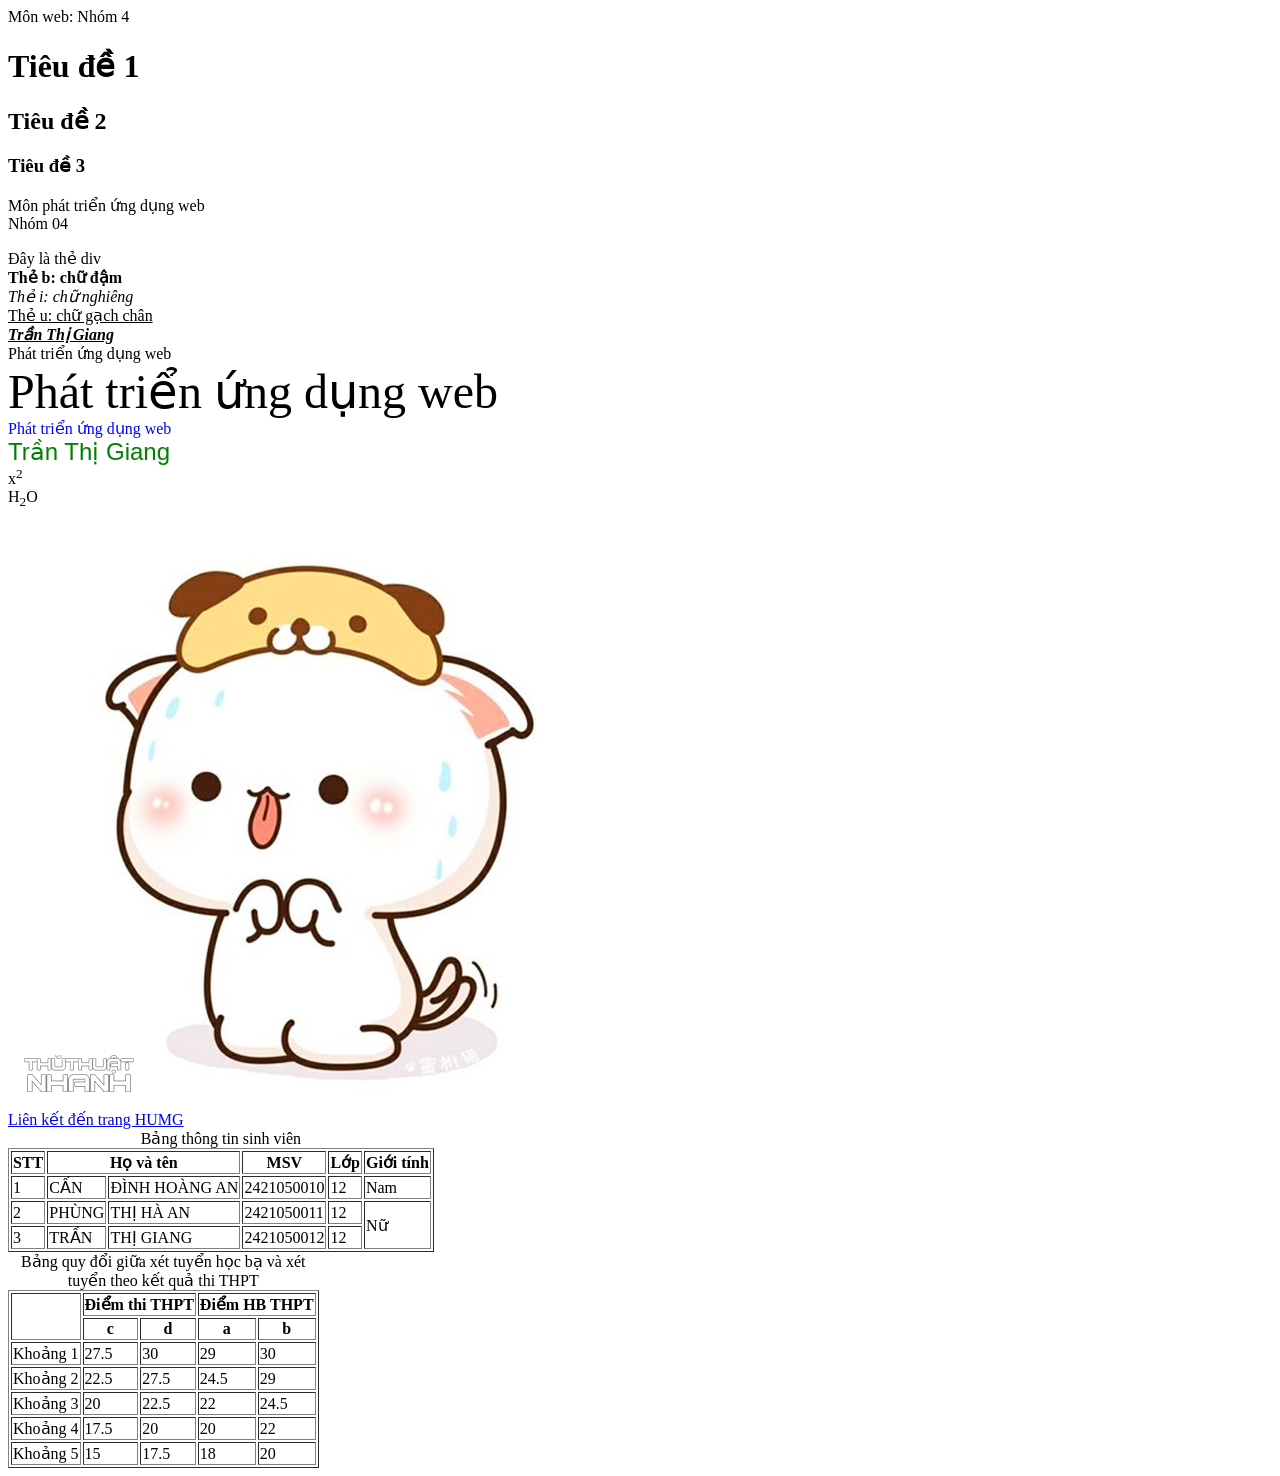
<file: Bai 2/index.html>
<html>
    <head>
        <title>Bai 2 

        </title>
    </head>
    <body>
        <!-- Để chú thích dùng  -->
        <!-- 2 cách viết chú thích nhanh trong Visual Studio
            cách 1: Ctrl +K +C
            cách 2: Ctrl + / --> 
        <!-- Mon web bai 2-->

        <!-- p: thẻ phân đoạn-->
        <p>Môn web: Nhóm 4  </p>

        <!-- H: đề mục -->
         <h1> Tiêu đề 1</h1>
         <h2> Tiêu đề 2</h2>
         <h3> Tiêu đề 3</h3>

         <!-- br: xuống dòng -->
         <p> Môn phát triển ứng dụng web<br> Nhóm 04</p>

        <!-- Thẻ div chia khối  -->
        <div> Đây là thẻ div</div>

        <b>Thẻ b: chữ đậm</b><br>
        <i>Thẻ i: chữ nghiêng</i><br>
        <u>Thẻ u: chữ gạch chân</u><br>

        <b><i><u>Trần Thị Giang</u></i></b><br>
        <div>
             <font face = "verdana" > Phát triển ứng dụng web </font><br>
             <font size ="10"> Phát triển ứng dụng web </font><br>
             <font color = "blue" > Phát triển ứng dụng web </font><br>

             <font face = "arial" size = "5" color =  "green" >Trần Thị Giang </font> <br>

             <!-- <sup> </sup>Định dạng chỉ số trên  -->
              x<sup>2</sup> <br>

            <!-- <sub> </sub> Định dạng chỉ số dưới -->
             H<sub>2</sub>O <br>

             <div>
                <img src="../anh/hahaa.jpg">

             </div>
             <!-- Thẻ liên kết  -->
             <div>
                <a href="https://daotaodaihoc.humg.edu.vn/#/home"> Liên kết đến trang HUMG</a> <br>
             </div>

             
        </div>
        <div>

                <table border = "1"> 
                    <caption> Bảng thông tin sinh viên</caption>
                    <!-- Hàng 1 -->
                    <tr>
                        <th>STT </th> 
                        <th colspan="2" >Họ và tên </th> </th>
                        <th>MSV </th>  
                        <th>Lớp </th>
                        <th>Giới tính</th>
                    </tr>
                    <!-- Hàng 2 -->
                     <tr>
                        <td>1 </td>
                        <td>CẤN</td>
                        <td>ĐÌNH HOÀNG AN</td>
                        <td>2421050010</td>
                        <td>12</td>
                        <td>Nam</td>
                    </tr>
                    <!-- Hàng 3 -->
                     <tr>
                        <td> 2</td>
                        <td>PHÙNG</td>
                        <td> THỊ HÀ AN </td>
                        <td>2421050011</td>
                        <td>12</td>
                        <td rowspan="2">Nữ</td>
                    </tr>

                    <tr>
                        <td> 3</td>
                        <td> TRẦN</td>
                        <td> THỊ GIANG</td>
                        <td> 2421050012</td>
                        <td>12</td>
                        
                    </tr>

                </table>
        </div>
        <div> 
            <table border="1" >
                <caption> Bảng quy đổi giữa xét tuyển học bạ và xét tuyển theo kết quả thi THPT</caption>
                <tr> 
                    <th rowspan ="2"></th>
                    <th colspan="2"> Điểm thi THPT</th>
                    <th colspan="2"> Điểm HB THPT</th>
                </tr>
                <!-- Hàng 2 -->
                 <tr>                    
                    <th> c</th>
                    <th> d</th>
                    <th> a</th>
                    <th> b</th>
                </tr>
                <!-- Hàng 3  -->
                 <tr> 
                    <td> Khoảng 1</td>
                    <td>27.5</td>
                    <td>30</td>
                    <td>29</td>
                    <td>30</td>
                    
                </tr>
                <!-- Hàng 4  -->
                 <tr> 
                    <td> Khoảng 2</td>
                    <td>22.5</td>
                    <td>27.5</td>
                    <td>24.5</td>
                    <td>29</td>
                </tr>
                <!-- Hàng 5  -->
                 <tr> 
                 <td> Khoảng 3</td>
                 <td>20</td>
                 <td>22.5</td>
                 <td>22</td>
                 <td>24.5</td>
                </tr>
                <!-- Hàng 6  -->
                 <tr> 
                <td> Khoảng 4</td>
                <td>17.5</td>
                <td>20</td>
                <td>20</td>
                <td>22</td>
                </tr>
                <!-- Hàng 7  -->
                 <tr> 
                    <td> Khoảng 5</td>
                    <td>15</td>
                    <td>17.5</td>
                    <td>18</td>
                    <td>20</td>
                </tr>
            </table>
        </div> 
           
    </body>
</html>
</file>
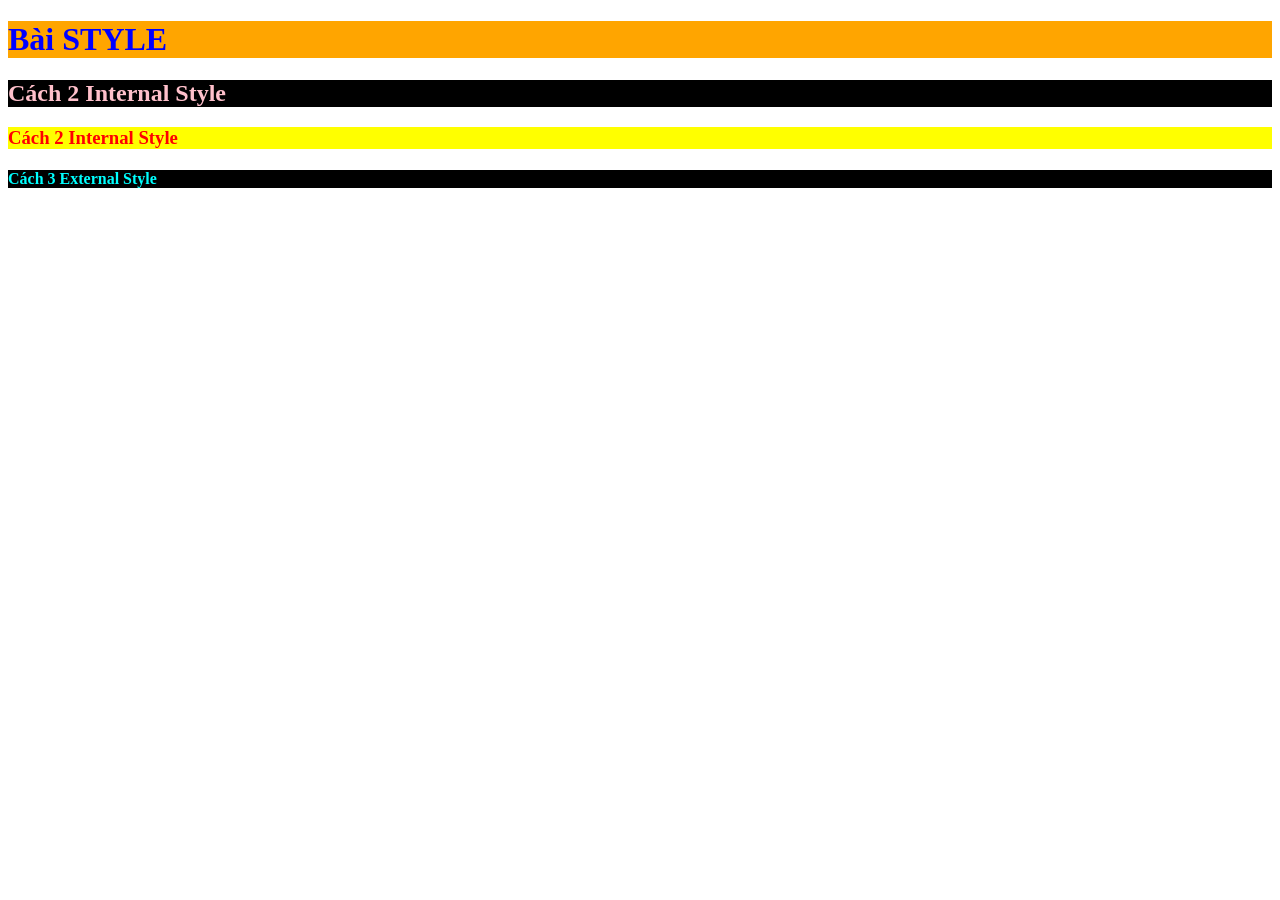
<file: Bai4/index.html>
<!DOCTYPE html>
<html lang="en">
<head>
    <meta charset="UTF-8">
    <meta name="viewport" content="width=device-width, initial-scale=1.0">
    <title>Style</title>
    <style>
        h2{ 
            color: pink;
            background-color: black;
        }
        h3{
            color:red;
            background-color: yellow;
        }
    </style>
    <link rel="stylesheet" href="style.css">
</head>
<body>
    <!--Cách 1: Inline style -->
    <!-- color: quy địn màu chữ -->
    <!-- backgrond-color: quy định màu nền -->
    <h1 style="color: blue; background-color: orange"> Bài STYLE</h1>
    <!--Cách 2: Internal style -->
    <h2> Cách 2 Internal Style</h2>
    <h3> Cách 2 Internal Style</h3>
    <!-- Cách 3: External style -->
    <h4> Cách 3 External Style</h4>
</body>
</html>
</file>
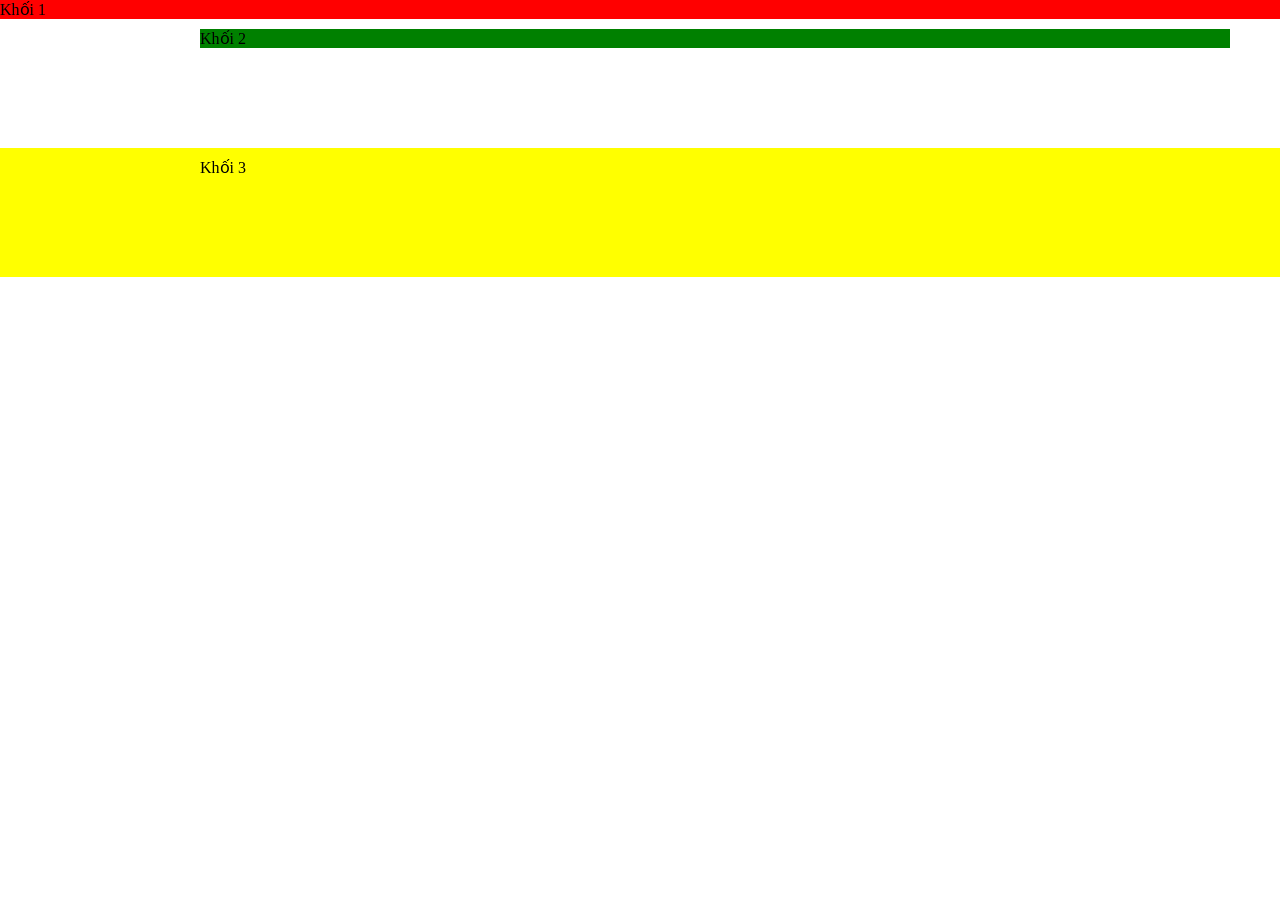
<file: Bai5/index.html>
<!DOCTYPE html>
<html lang="en">
<head>
    <meta charset="UTF-8">
    <meta name="viewport" content="width=device-width, initial-scale=1.0">
    <title>Document</title>
    <style>
        h2{
            color: yellow;
            background-color: black;
        }     
        .khoi-1{
    background-color: red;
    }
    .khoi-2{
        background-color: green;
        /* truyền 1 gtri thì sẽ cách xung quanh 1 khoảng = gtri đó */
        /* 2 gtri: gtri đầu(tren, dưới) gtri2 (trái, phải) */
        /* 4 gtri: trên, phải, dưới, trái  */
        margin: 10px 50px 100px 200px;
    }
    .khoi-3{
        background-color: yellow;
        padding: 10px 50px 100px 200px;
        /* display flex: luon di kèm với justify-content(chiều ngang)  align-items(chiều dọc)*/
        /* flex-start:trái
        flex-end:  phải 
        center: giữa chính 
        space-between: khoảng cách bằng nhau giữa chúng.
        space-around: khoảng cách bằng nhau xung quanh chúng.*/
    }   
    </style>
    <link rel="stylesheet" href="style.css">
</head>
<body>
    <!-- <h1 style="color:blue; background-color:brown"> Bài 5</h1>
    <-- Nếu là id sử dụng dấu # +tên id -->
    <!-- ví dụ id="tieude-1" -->
    <!-- <h2 id="tieude-1"> Bài 5</h2> -->
    <!-- Nếu là class sử dụng dấu . +tên class -->
    <!-- <h3 class="tieude-2" > bài 5</h3> -->

    <!--<div class="web4"> Web 4</div> -->
    <div class="khoi-1"> Khối 1</div>
    <div class="khoi-2"> Khối 2</div>
    <div class="khoi-3"> Khối 3</div> 
</body>
</html>
</file>
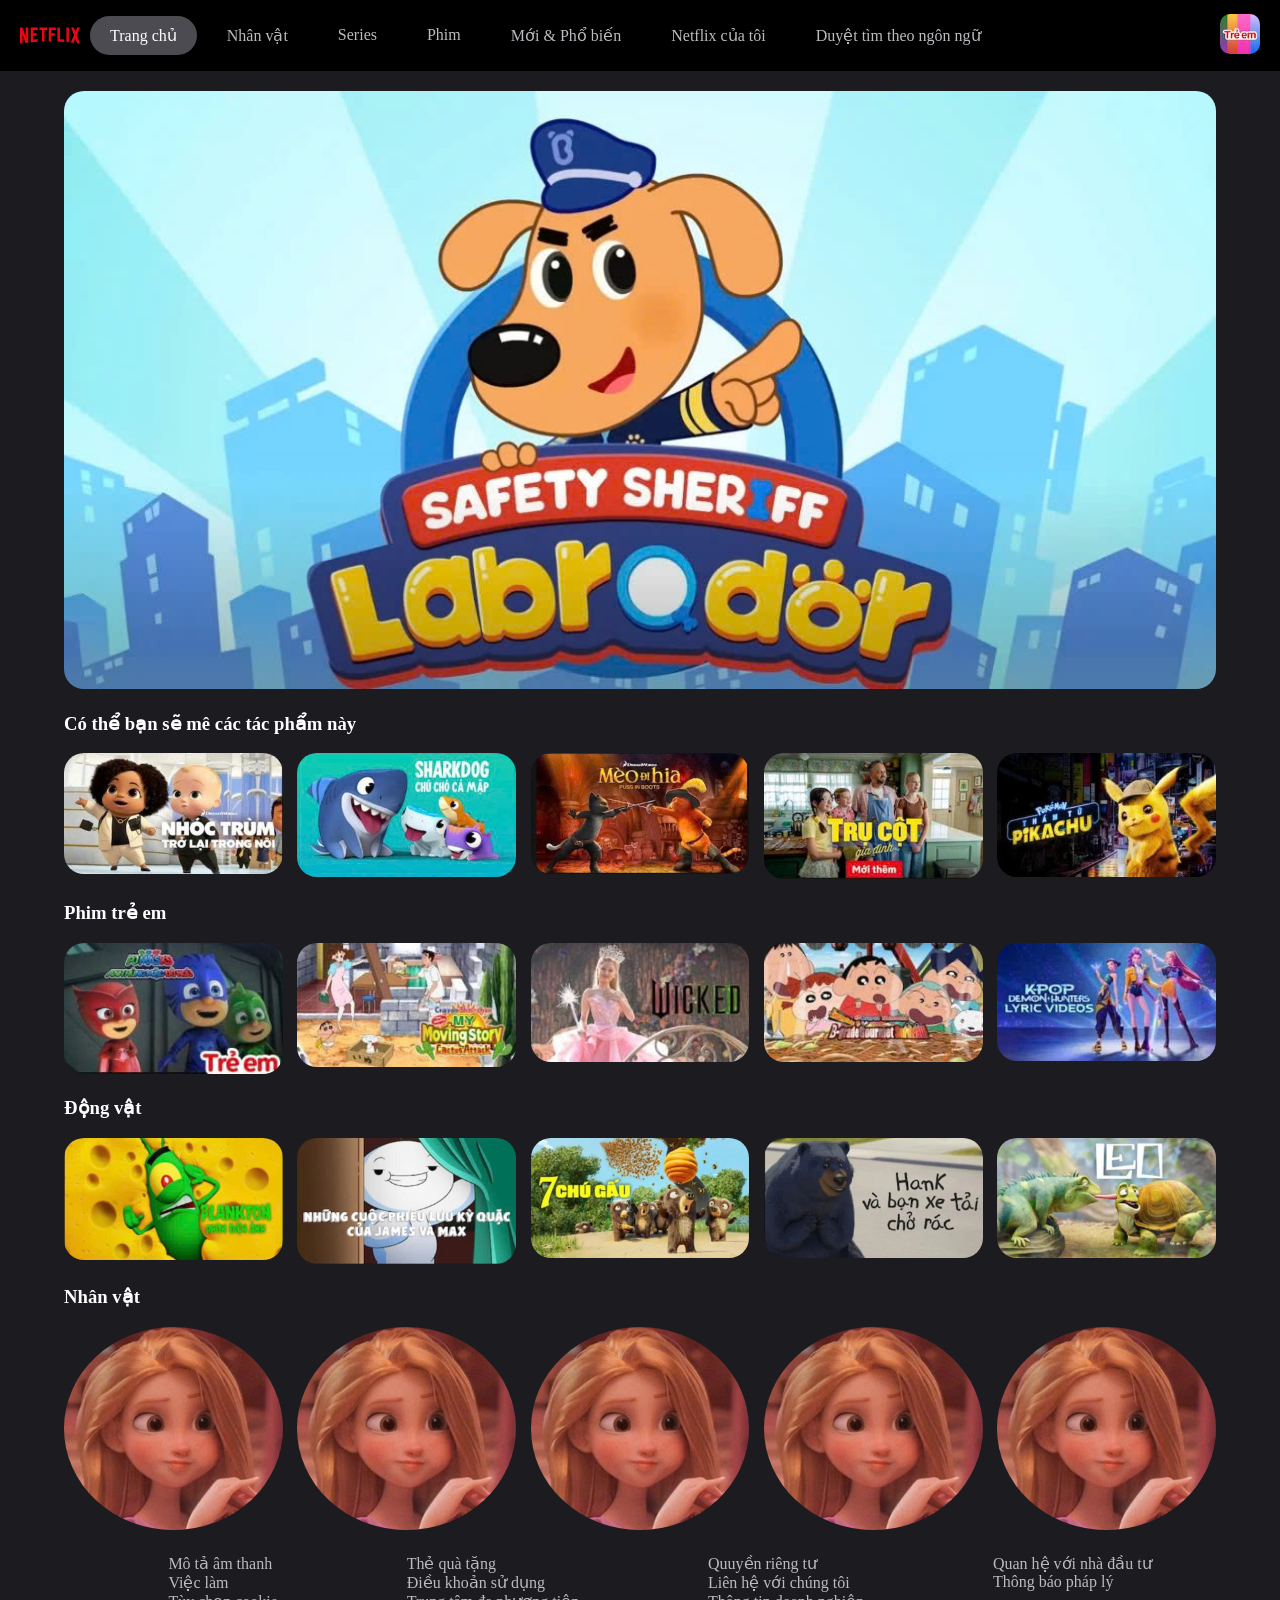
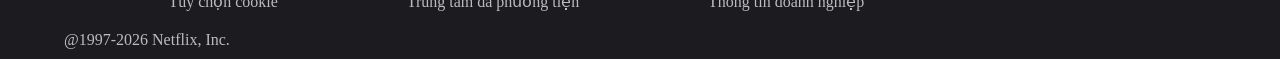
<file: netflix/index.html>
<!DOCTYPE html>
<html lang="en">
<head>
    <meta charset="UTF-8">
    <meta name="viewport" content="width=device-width, initial-scale=1.0">
    <title>Trang chủ- Netflix </title>
    <link rel="stylesheet" href="style.css">
</head>
<body>
    <!-- Đầu trang  -->
    <header> 
        <!-- Danh mục  -->
        <nav class="danh-muc">
            <ul class="danh-sach-muc">
                <img class="logo" src="../anh/logo.svg">
                <li class="muc dang-chon"><a class="lien-ket-muc dang-chon href="#> Trang chủ</a></li>
                <li class="muc"><a class="lien-ket-muc href="#>Nhân vật</a></li>
                <li class="muc"><a class="lien-ket-muc href="#>Series</a></li>
                <li class="muc"><a class="lien-ket-muc href="#>Phim</a></li>
                <li class="muc"><a class="lien-ket-muc href="#>Mới & Phổ biến</a></li>
                <li class="muc"><a class="lien-ket-muc href="#>Netflix của tôi </a></li>
                <li class="muc"><a class="lien-ket-muc href="#>Duyệt tìm theo ngôn ngữ</a></li>
            </ul>
        </nav>
        <div class="chuc-nang">
            <img class="avata" src="../anh/avata.jpg">
        </div>
    </header> 
    <!-- Nội dung chính  -->
    <main> 
        <div class="banner">
            <img class="banner-img" src="../anh/chocanh.jpg">
        </div>
        <!-- Thể loại  -->
        <div class="the-loai">
            <div class="ten-the-loai">
                <h3>Có thể bạn sẽ mê các tác phẩm này</h3>
            </div>
            <div class="danh-sach-phim">
                <div class="phim">
                    <img src="../anh/pho-bien.jpg">
                </div>
                <div class="phim">
                    <img src="../anh/pho-bien2.jpg">
                </div>
                <div class="phim">
                    <img src="../anh/pho-bien3.jpg">
                </div>
                <div class="phim">
                    <img src="../anh/pho-bien4.jpg">
                </div>
                <div class="phim">
                    <img src="../anh/pho-bien5.jpg">
                </div>
            </div>
        </div>
        <!-- Thể loại  -->
        <div class="the-loai">
            <div class="ten-the-loai">
                <h3>Phim trẻ em </h3>
            </div>
            <div class="danh-sach-phim">
                <div class="phim">
                    <img src="../anh/tre-em1.jpg">
                </div>
                <div class="phim">
                    <img src="../anh/tre-em2.jpg">
                </div>
                <div class="phim">
                    <img src="../anh/tre-em3.jpg">
                </div>
                <div class="phim">
                    <img src="../anh/tre-em4.jpg">
                </div>
                <div class="phim">
                    <img src="../anh/tre-em5.jpg">
                </div>
            </div>
        </div>
        <!-- Thể loại  -->
        <div class="the-loai">
            <div class="ten-the-loai">
                <h3>Động vật</h3>
            </div>
            <div class="danh-sach-phim">
                <div class="phim">
                    <img src="../anh/dong-vat.png">
                </div>
                <div class="phim">
                    <img src="../anh/dong-vat2.png">
                </div>
                <div class="phim">
                    <img src="../anh/dong-vat3.png">
                </div>
                <div class="phim">
                    <img src="../anh/dong-vat4.png">
                </div>
                <div class="phim">
                    <img src="../anh/dong-vat5.png">
                </div>
            </div>
        </div>
    </main>
    <!-- Chân trang  -->
    <footer>
        <div class="nhan-vat">
            <h3>Nhân vật</h3>
            <div class="danh-sach-nhan-vat">
                <div class="nv">
                    <img src="../anh/nhan-vat.jpg">
                </div>
                <div class="nv">
                    <img src="../anh/nhan-vat.jpg">
                </div>
                <div class="nv">
                    <img src="../anh/nhan-vat.jpg">
                </div>
                <div class="nv">
                    <img src="../anh/nhan-vat.jpg">
                </div>
                <div class="nv">
                    <img src="../anh/nhan-vat.jpg">
                </div>
            </div>
            <div class="mo-ta"> 
                <div clas="">
                    <ul class="danh-sach-mo-ta">
                        <div class="cot-1">
                        <li class="">Mô tả âm thanh</li>
                        <li class="">Việc làm </li>
                        <li> Tùy chọn cookie</li> 
                        </div> 
                        <div class="cot-2">
                            <li class="">Thẻ quà tặng</li>
                        <li class="">Điều khoản sử dụng </li>
                        <li>Trung tâm đa phương tiện</li> 
                        </div>                  
                        <div class="cot-3">
                            <li>Quuyền riêng tư</li>
                        <li>Liên hệ với chúng tôi</li>
                        <li> Thông tin doanh nghiệp</li>  
                        </div>                                       
                        <div class="cot-4">
                            <li>Quan hệ với nhà đầu tư</li>
                        <li>Thông báo pháp lý</li>
                        </div>                                     
                        
                    </ul>
                    <div class="nam">@1997-2026 Netflix, Inc.</div>
                </div>
            </div>
        </div>
    </footer>
</body>
</html>
</file>
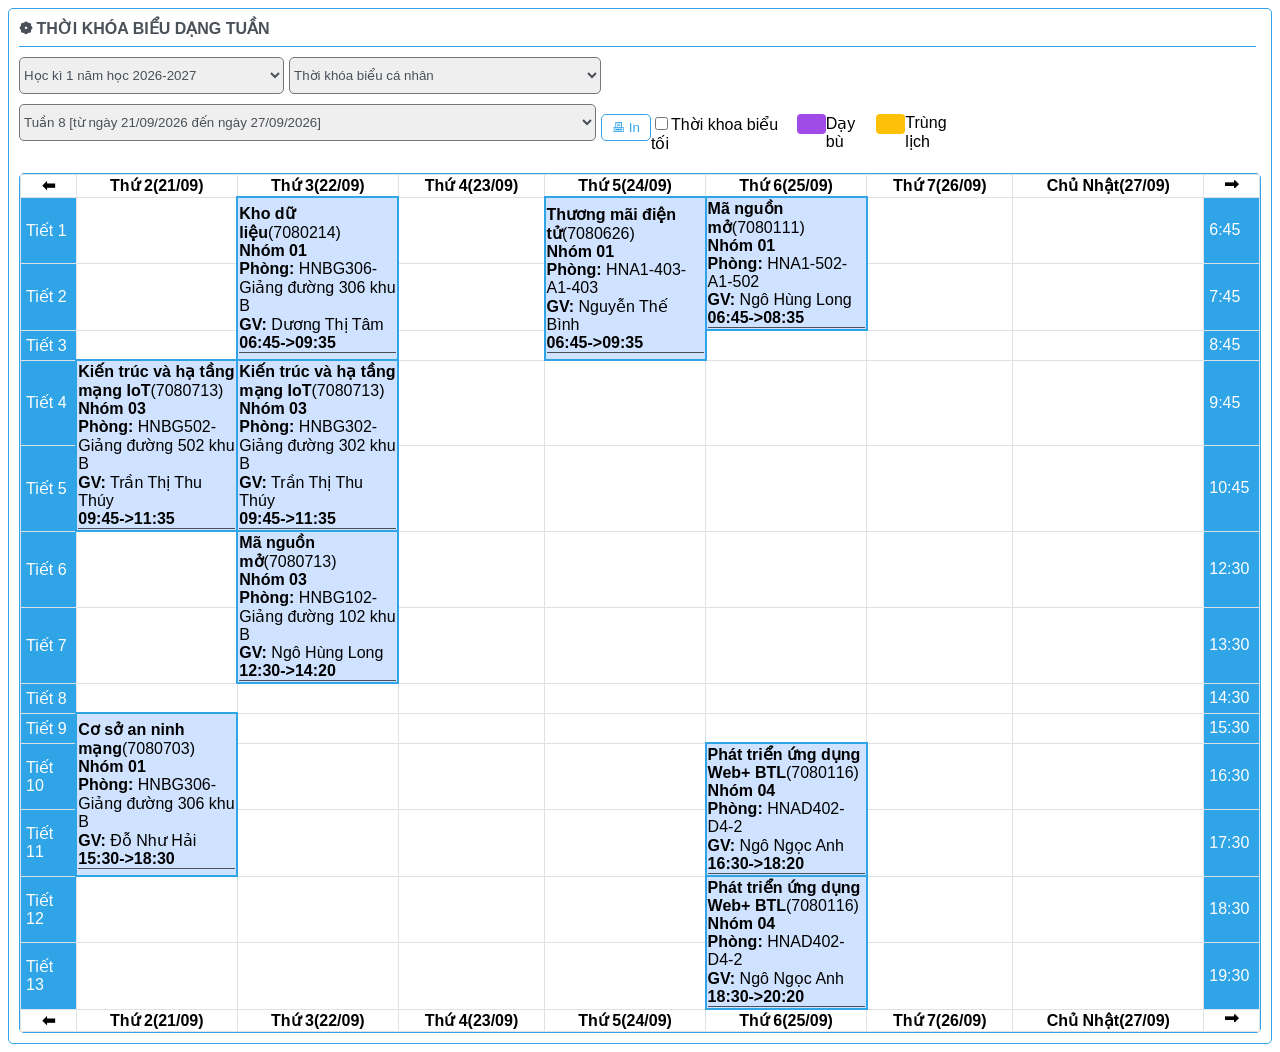
<file: thoi-khoa-bieu/index.html>
<!DOCTYPE html>
<html lang="en">
<head>
    <meta charset="UTF-8">
    <meta name="viewport" content="width=device-width, initial-scale=1.0">
    <title>Thời khóa biểu trang đào tạo</title>
    <link rel="stylesheet" href="style.css">
</head>
<body>
    <div class="thoi-khoa-bieu-dang-tuan">
        <h4>❁ THỜI KHÓA BIỂU DẠNG TUẦN</h4>
    </div>
    <div>
        <div class="hoc-ki">
            
            <select class="chon-ki">
                <option value="Học kì 1 năm học 2026-2027">Học kì 1 năm học 2026-2027</option>
                <option value="Học kì 2 năm học 2026-2027">Học kì 2 năm học 2026-2027</option>
                <option value="Học kì 1 năm học 2027-2028">Học kì 1 năm học 2027-2028</option>
                <option value="Học kì 2 năm học 2028-2029">Học kì 2 năm học 2028-2029</option>
                <option value="Học kì 1 năm học 2029-2030">Học kì 1 năm học 2029-2030</option>
                <option value="Học kì 2 năm học 2030-2031">Học kì 2 năm học 2030-2031</option>
            </select>
            <select class="tkb-ca-nhan">
                <option value="Thời khóa biểu cá nhân">Thời khóa biểu cá nhân</option>
                <option value="Thời khóa biểu lớp sinh viên">Thời khóa biểu lớp sinh viên</option>
                <option value="Thời khóa biểu lớp">Thời khóa biểu lớp</option>
                <option value="Thời khóa biểu môn học">Thời khóa biểu môn học</option>
                <option value="Thời khóa biểu khoa quản lý sinh viên">Thời khóa biểu khoa quản lý sinh viên</option>
            </select>
        </div>
        <div class="dong-2">
            <div class="tuan">
            <div class="lua-chon">
                <select class="chon-tuan">
                    <option value="Tuần 8 [từ ngày 21/09/2026 đến ngày 27/09/2026]" >Tuần 8 [từ ngày 21/09/2026 đến ngày 27/09/2026]</option>
                    <option value="Tuần 9 [từ ngày 21/09/2026 đến ngày 27/09/2026]" >Tuần 9 [từ ngày 21/09/2026 đến ngày 27/09/2026]</option>
                    <option value="Tuần 10 [từ ngày 21/09/2026 đến ngày 27/09/2026]" >Tuần 10 [từ ngày 21/09/2026 đến ngày 27/09/2026]</option>
                    <option value="Tuần 11 [từ ngày 21/09/2026 đến ngày 27/09/2026]" >Tuần 11 [từ ngày 21/09/2026 đến ngày 27/09/2026]</option>
                </select>
            </div>       
            <div class="nut">
                <div>
                    <button class="in">🖶 In</button>
                </div>
                <div>
                    <input type="checkbox" name="thoi-khoa-bieu-toi">Thời khoa biểu tối
                </div>
                <div class="khoi-mau" style="background-color: #a04ae7;"></div>
                <div>
                    
                    Dạy bù
                </div>
                <div class="khoi-mau" style="background-color: #ffc107;"></div>
                <div>
                    
                   Trùng lịch
                </div>
            </div>
        </div>
    </div>    
        
        <div class="bang">
            <table clas="tkb" >
                <!-- Hàng 1  -->
                <tr>
                    <th>⬅</th>
                    <th>Thứ 2(21/09)</th>
                    <th>Thứ 3(22/09)</th>
                    <th>Thứ 4(23/09)</th>
                    <th>Thứ 5(24/09)</th>
                    <th>Thứ 6(25/09)</th>
                    <th>Thứ 7(26/09)</th>
                    <th>Chủ Nhật(27/09)</th>
                    <th>⮕</th>
                </tr>
                <!-- Tiết 1 -->
                <tr>
                    <td class="tiet">Tiết 1</td>
                    <!-- Thứ 2  -->
                    <td></td>
                    <!-- Thứ 3  -->
                    <td rowspan="3" class="mon">
                        <p><b>Kho dữ liệu</b>(7080214)</p> 
                        <p><b>Nhóm 01</b></p>
                        <p><b>Phòng:</b> HNBG306-Giảng đường 306 khu B</p>
                        <p><b>GV:</b> Dương Thị Tâm</p>
                        <p class="gio"><b>06:45->09:35</b></p>
                    </td>  
                    <td></td>
                    <!-- Thứ 5  -->
                    <td rowspan="3" class="mon">
                        <p><b>Thương mãi điện tử</b>(7080626)</p> 
                        <p><b>Nhóm 01</b></p>
                        <p><b>Phòng:</b> HNA1-403-A1-403</p>
                        <p><b>GV:</b> Nguyễn Thế Bình</p>
                        <p class="gio"><b>06:45->09:35</b></p>
                    </td>
                    <td rowspan="2" class="mon">
                        <p><b>Mã nguồn mở</b>(7080111)</p> 
                        <p><b>Nhóm 01</b></p>
                        <p><b>Phòng:</b> HNA1-502-A1-502</p>
                        <p><b>GV:</b> Ngô Hùng Long</p>
                        <p class="gio"><b>06:45->08:35</b></p>
                    </td>
                    <td></td>
                    <td></td>
                    
                    <td class="tiet">6:45</td>
                </tr>
                <!-- tiết 2  -->
                  <tr>
                    <td class="tiet">Tiết 2</td>
                    <td></td>
                    <td></td>
                    <td></td>
                    <td></td>
                    
                    <td class="tiet">7:45</td>
                </tr>
                <!-- Tiết 3  -->
                  <tr>
                    <td class="tiet">Tiết 3</td>
                    <td></td>
                    <td></td>
                    <td></td>
                    <td></td>
                    <td></td>
                    <td class="tiet">8:45</td>
                </tr>
                <!-- Tiết 4  -->
                  <tr>
                    <td class="tiet">Tiết 4</td>
                    <td rowspan="2" class="mon">
                        <p><b>Kiến trúc và hạ tầng mạng IoT</b>(7080713)</p> 
                        <p><b>Nhóm 03</b></p>
                        <p><b>Phòng:</b> HNBG502-Giảng đường 502 khu B</p>
                        <p><b>GV:</b> Trần Thị Thu Thúy</p>
                        <p class="gio"><b>09:45->11:35</b></p>
                    </td>
                    <td rowspan="2" class="mon">
                        <p><b>Kiến trúc và hạ tầng mạng IoT</b>(7080713)</p> 
                        <p><b>Nhóm 03</b></p>
                        <p><b>Phòng:</b> HNBG302-Giảng đường 302 khu B</p>
                        <p><b>GV:</b> Trần Thị Thu Thúy</p>
                        <p class="gio"><b>09:45->11:35</b></p>
                    </td>
                    <td></td>
                    <td></td>
                    <td></td>
                    <td></td>
                    <td></td>
                    <td class="tiet">9:45</td>
                </tr>
                <!-- Tiết  5  -->
                  <tr>
                    <td class="tiet">Tiết 5</td>
                    
                    <td></td>
                    <td></td>
                    <td></td>
                    <td></td>
                    <td></td>
                    <td class="tiet">10:45</td>
                </tr>
                <!-- Tiết 6  -->
                  <tr>
                    <td class="tiet">Tiết 6</td>
                    <td></td>
                    <td rowspan="2" class="mon">
                        <p><b>Mã nguồn mở</b>(7080713)</p> 
                        <p><b>Nhóm 03</b></p>
                        <p><b>Phòng:</b> HNBG102-Giảng đường 102 khu B</p>
                        <p><b>GV:</b> Ngô Hùng Long</p>
                        <p class="gio"><b>12:30->14:20</b></p>
                    </td>
                    <td></td>
                    <td></td>
                    <td></td>
                    <td></td>
                    <td></td>
                    <td class="tiet">12:30</td>
                </tr>
                <!-- Tiết 7  -->
                  <tr>
                    <td class="tiet">Tiết 7</td>
                    <td></td>
                    
                    <td></td>
                    <td></td>
                    <td></td>
                    <td></td>
                    <td></td>
                    <td class="tiet">13:30</td>
                </tr>
                <!-- Tiết 8  -->
                  <tr>
                    <td class="tiet">Tiết 8</td>
                    <td></td>
                    <td></td>
                    <td></td>
                    <td></td>
                    <td></td>
                    <td></td>
                    <td></td>
                    <td class="tiet">14:30</td>
                </tr>
                <!-- Tiết 9  -->
                  <tr>
                    <td class="tiet">Tiết 9</td>
                    <td rowspan="3" class="mon">
                        <p><b>Cơ sở an ninh mạng</b>(7080703)</p> 
                        <p><b>Nhóm 01</b></p>
                        <p><b>Phòng:</b> HNBG306-Giảng đường 306 khu B</p>
                        <p><b>GV:</b> Đỗ Như Hải</p>
                        <p class="gio"><b>15:30->18:30</b></p>
                    </td> 
                    <td></td>
                    <td></td>
                    <td></td>
                    <!-- Thứ 6  -->
                    <td></td>
                    <td></td>
                    <td></td>
                    <td class="tiet">15:30</td>
                </tr>
                <!-- Tiết 10  -->
                  <tr>
                    <td class="tiet">Tiết 10</td>
                    <td></td>
                    <td></td>
                    <td></td>
                    <td rowspan="2" class="mon">
                        <p><b>Phát triển ứng dụng Web+ BTL</b>(7080116)</p> 
                        <p><b>Nhóm 04</b></p>
                        <p><b>Phòng:</b> HNAD402-D4-2</p>
                        <p><b>GV:</b> Ngô Ngọc Anh</p>
                        <p class="gio"><b>16:30->18:20</b></p>
                    </td>
                    <td></td>
                    <td></td>
                    <td class="tiet">16:30</td>
                </tr>
                <!-- Tiết 11  -->
                  <tr>
                    <td class="tiet">Tiết 11</td>
                    <td></td>
                    <td></td>
                    <td></td>
                    
                    <td></td>
                    <td></td>
                    <td class="tiet">17:30</td>
                </tr>
                <!-- Tiết 12  -->
                  <tr>
                    <td class="tiet">Tiết 12</td>
                    <td></td>
                    <td></td>
                    <td></td>
                    <td></td>
                    <td rowspan="2" class="mon">
                        <p><b>Phát triển ứng dụng Web+ BTL</b>(7080116)</p> 
                        <p><b>Nhóm 04</b></p>
                        <p><b>Phòng:</b> HNAD402-D4-2</p>
                        <p><b>GV:</b> Ngô Ngọc Anh</p>
                        <p class="gio"><b>18:30->20:20</b></p>
                    </td>
                    <td></td>
                    <td></td>
                    <td class="tiet">18:30</td>
                </tr>
                <!-- Tiết 13  -->
                  <tr>
                    <td class="tiet">Tiết 13</td>
                    <td></td>
                    <td></td>
                    <td></td>
                    <td></td>
                    <td></td>
                    <td></td>
                    <td class="tiet">19:30</td>
                </tr>
                <tr>
                    <th>⬅</th>
                    <th>Thứ 2(21/09)</th>
                    <th>Thứ 3(22/09)</th>
                    <th>Thứ 4(23/09)</th>
                    <th>Thứ 5(24/09)</th>
                    <th>Thứ 6(25/09)</th>
                    <th>Thứ 7(26/09)</th>
                    <th>Chủ Nhật(27/09)</th>
                    <th>⮕</th>
                </tr>
            </table>

        </div>
    </div>
</div>
</body>
</html>
</file>
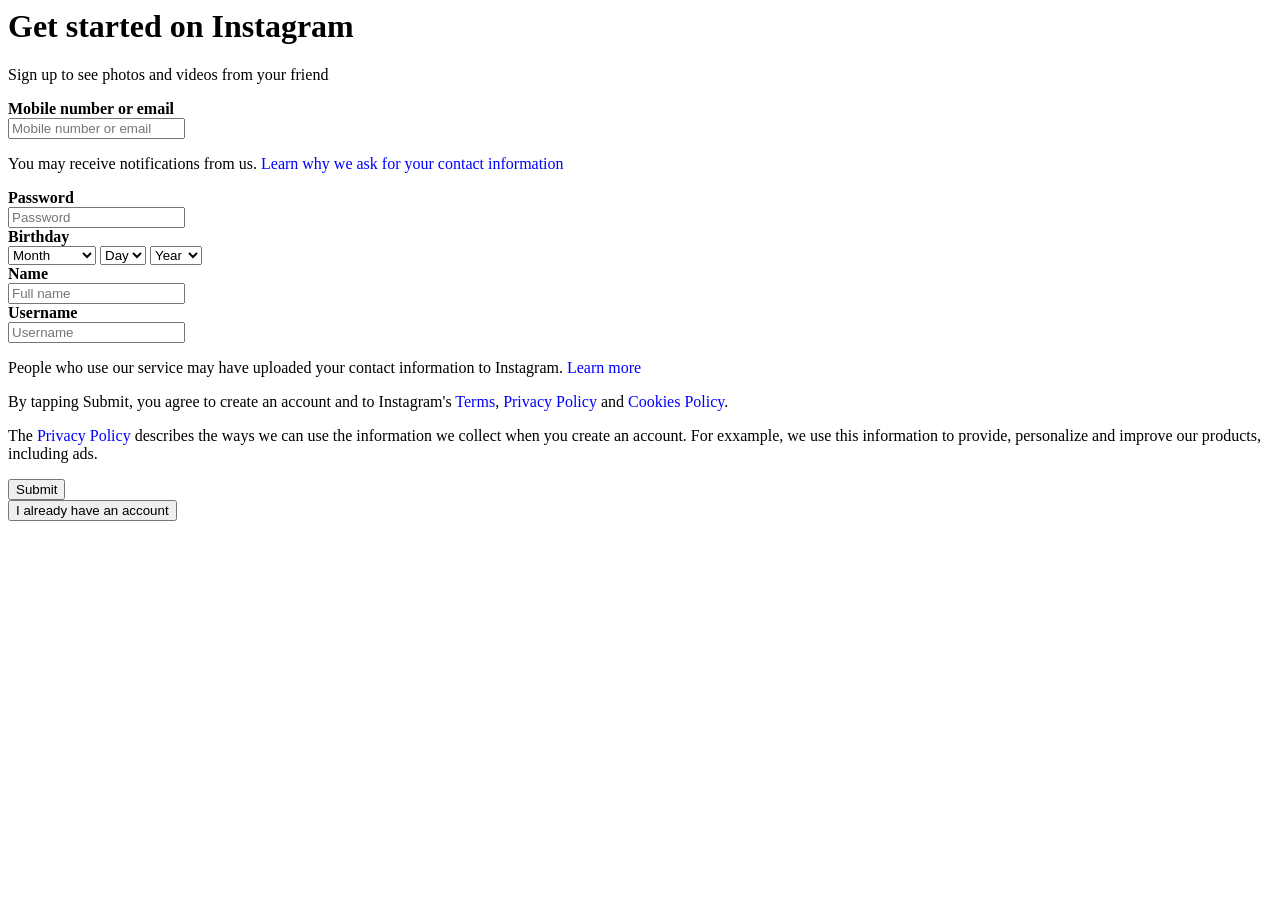
<file: Bai3/dangkytaikhoan.html>
<html>
    <head>
        <title>Instagram</title>
    </head>
    <body>
        <form>
            <h1> Get started on Instagram</h1>
            <p>Sign up to see photos and videos from your friend</p>
            <div>
                <b> Mobile number or email</b><br>
                <input type="text" placeholder="Mobile number or email"> 
            </div>
            <p>You may receive notifications from us.<font color="blue"> Learn why we ask for your contact information</font></p>
            <div>
                <b>Password</b><br>
                <input type="password" placeholder="Password">
            </div>
            <div>
                <b>Birthday</b><br>
                <select>
                    <option value="">Month</option>
                    <option value="1">January</option>
                    <option value="2">February</option>
                    <option value="3">March</option>
                    <option value="4">April</option>
                    <option value="5">May</option>
                    <option value="6">June</option>
                    <option value="7">July</option>
                    <option value="8">August</option>
                    <option value="9">September</option>
                    <option value="10">October</option>
                    <option value="11">November</option>
                    <option value="12">December</option>
                </select>
                <select>
                    <option value="">Day</option>
                    <option value="1">1</option>
                    <option value="2">2</option>
                    <option value="3">3</option>
                    <option value="4">4</option>
                    <option value="5">5</option>
                    <option value="6">6</option>
                    <option value="7">7</option>
                    <option value="8">8</option>
                    <option value="9">9</option>
                    <option value="10">10</option>
                    <option value="11">11</option>
                    <option value="12">12</option>
                    <option value="13">13</option>
                    <option value="14">14</option>
                    <option value="15">15</option>
                    <option value="16">16</option>
                    <option value="17">17</option>
                    <option value="18">18</option>
                    <option value="19">19</option>
                    <option value="20">20</option>
                    <option value="21">21</option>
                    <option value="22">22</option>
                    <option value="23">23</option>
                    <option value="24">24</option>
                    <option value="25">25</option>
                    <option value="26">26</option>
                    <option value="27">27</option>
                    <option value="28">28</option>
                    <option value="29">29</option>
                    <option value="30">30</option>
                    <option value="31">31</option>
                </select>
                <select>
                    <option value="">Year</option>
                    <option value="2023">2026</option>
                    <option value="2022">2025</option>
                    <option value="2021">2024</option>
                    <option value="2020">2023</option>
                    <option value="2019">2022</option>
                </select>
            </div>
            <div>
                <b>Name</b><br>
                <input type="text" placeholder="Full name">
            </div>
            <div>
                <b>Username</b><br>
                <input type="text" placeholder="Username">
            </div>
            <div>
                <p>People who use our service may have uploaded your contact information to Instagram. <font color="blue">Learn more</font></p>
                <p>By tapping Submit, you agree to create an account and to Instagram's <font color="blue"> Terms</font>, <font color="blue">Privacy Policy</font> and <font color="blue">Cookies Policy</font>.</p>
                <p>The <font color="blue"> Privacy Policy</font> describes the ways we can use the information we collect when you create an account. For exxample, we use this information to provide, personalize and improve our products, including ads.</p>
            </div>
             <div>
                <input type="submit"><br>
                <button> I already have an account</button>
            </div>
        </form>
    </body>
</html>
</file>
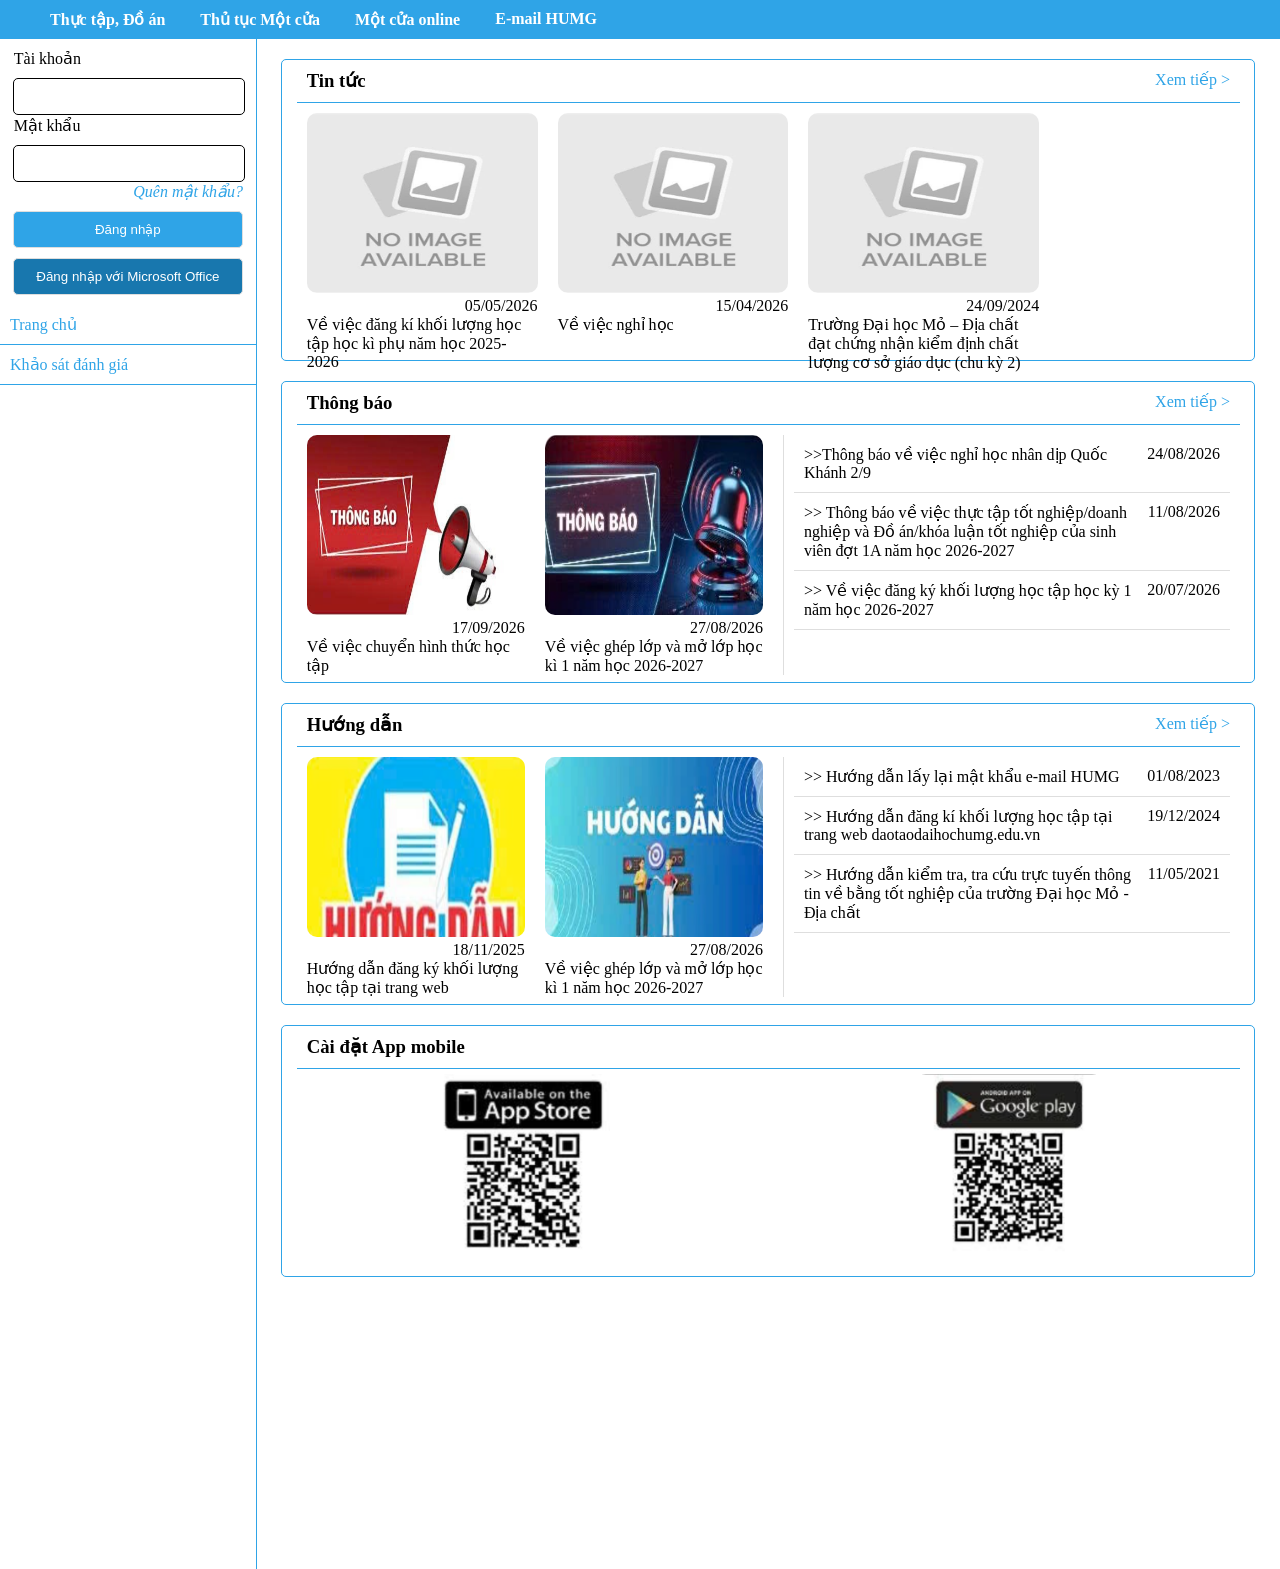
<file: Bai5/daotaohumg.html>
<!DOCTYPE html>
<html lang="en">
<head>
    <meta charset="UTF-8">
    <meta name="viewport" content="width=device-width, initial-scale=1.0">
    <title>Đào tạo HUMG</title>
    <link rel="stylesheet" href="style.css">
</head>
<body>
    <!-- Thanh menu -->
        <nav class="menu"> 
            <ul class="danh-sach-muc"> 
                <li class="muc"><a href="#">Thực tập, Đồ án </a></li>
                <li class="muc"><a href="#">Thủ tục Một cửa </a></li>
                <li class="muc"><a href="#">Một cửa online </a></li>
                <li class="muc"><a href="#">E-mail HUMG </a></li>
            </ul>
        </nav>
    <!-- Nội dung chính -->
     <main>
        <div class="khoi-trai">
            <div class="khoi-dang-nhap">
                <form  >
                    <div> 
                        <p class="thong-tin">Tài khoản</p>
                    <input type="text">
                    </div>
                    <div>
                        <p class="thong-tin">Mật khẩu </p>
                        <input type="password">
                    </div>
                    <div class="quem-mk">
                        <i>
                            <a class="lien-ket-quen-mk" href="#"> Quên mật khẩu?</a>
                        </i>
                    
                    </div>
                    <div class=""chuc-nang-dang-nhap>
                        <button class="dang-nhap">Đăng nhập</button>
                    </div>
                    <div>
                        <button class="dang-nhap-356">Đăng nhập với Microsoft Office</button>
                    </div>
                </form>
                
               </div>
            <div>
                <div class="trang-chu">
                    <!-- Trang chủ  -->
                <div class="khoi-trang">
                   <a class="h" href="#" >Trang chủ </a>
                </div>
                <!-- Khảo sát đánh giá  -->
                <div class="khoi-trang">
                    <a class="h" href="#">  Khảo sát đánh giá</a>
                </div>
                </div>   
            </div>
        </div>
          
        <div class="khoi-phai">
            <div class="tin">
                <div class="tin-tren">
                    <h3 class="tieu-de">Tin tức</h3>
                    <p>
                        <a class="xem-tiep" href="">Xem tiếp ></a>
                    </p>
                </div>
                <div>
                    <!-- DS Bài viết -->
                    <div class="danh-sach-tin">
                        <div class="bai-viet">
                            <div class="bai-viet-khoi-anh">
                                <img src="../anh/image.png" alt="">
                            </div>
                            <div class="bai-viet-thoi-gian"> 
                                <p>05/05/2026</p>
                            </div>
                            <div> 
                                <p> Về việc đăng kí khối lượng học tập học kì phụ năm học 2025-2026</p>
                            </div>
                        </div>
                        <div class="bai-viet">
                            <div class="bai-viet-khoi-anh">
                                <img src="../anh/image.png">
                            </div>
                            <div class="bai-viet-thoi-gian"> 
                                <p>15/04/2026</p>
                            </div>
                            <div> 
                                <p> Về việc nghỉ học</p>
                            </div>
                        </div>
                        <div class="bai-viet">
                            <div class="bai-viet-khoi-anh">
                                <img src="../anh/image.png">
                            </div>
                            <div class="bai-viet-thoi-gian"> 
                                <p>24/09/2024</p>
                            </div>
                            <div> 
                                <p> Trường Đại học Mỏ – Địa chất đạt chứng nhận kiểm định chất lượng cơ sở giáo dục (chu kỳ 2)</p>
                            </div>
                        </div>
                    </div>
                </div>
            </div>

            <div>
                <!-- Thong báo  -->
                <div class="tin">
                <div class="tin-tren">
                    <h3 class="tieu-de">Thông báo</h3>
                    <p>
                        <a class="xem-tiep" href="">Xem tiếp ></a>
                    </p>
                </div>
                <div class="danh-sach-tin">
                        <div class="bai-viet">
                            <div class="bai-viet-khoi-anh">
                                <img src="../anh/tba01.png" alt="">
                            </div>
                            <div class="bai-viet-thoi-gian"> 
                                <p>17/09/2026</p>
                            </div>
                            <div> 
                                <p> Về việc chuyển hình thức học tập</p>
                            </div>
                        </div>
                        <div class="bai-viet">
                            <div class="bai-viet-khoi-anh">
                                <img src="../anh/tbao.png">
                            </div>
                            <div class="bai-viet-thoi-gian"> 
                                <p>27/08/2026</p>
                            </div>
                            <div> 
                                <p> Về việc ghép lớp và mở lớp học kì 1 năm học 2026-2027</p>
                            </div>
                        </div>
                       
                        <div class="thong-bao-chu">
                            <div class="thong-bao-chu-1">
                                <p>>>Thông báo về việc nghỉ học nhân dịp Quốc Khánh 2/9</p>
                                <p> 24/08/2026</p>
                            </div>
                            <div class="thong-bao-chu-1">
                                <p> >> Thông báo về việc thực tập tốt nghiệp/doanh nghiệp và Đồ án/khóa luận tốt nghiệp của sinh viên đợt 1A năm học 2026-2027</p>
                                <p> 11/08/2026</p>

                            </div>
                            <div class="thong-bao-chu-1">
                                <p>>> Về việc đăng ký khối lượng học tập học kỳ 1 năm học 2026-2027</p>
                                <p> 20/07/2026</p>
                            </div>

                        </div>
                </div>    
                    
            </div>
            <!-- Hướng dẫn  -->
            <div>
                <div class="tin">
                <div class="tin-tren">
                    <h3 class="tieu-de">Hướng dẫn</h3>
                    <p>
                        <a class="xem-tiep" href="">Xem tiếp ></a>
                    </p>
                </div>
                <div class="danh-sach-tin">
                        <div class="bai-viet">
                            <div class="bai-viet-khoi-anh">
                                <img src="../anh/hd.png" alt="">
                            </div>
                            <div class="bai-viet-thoi-gian"> 
                                <p>18/11/2025</p>
                            </div>
                            <div> 
                                <p> Hướng dẫn đăng ký khối lượng học tập tại trang web</p>
                            </div>
                        </div>
                        <div class="bai-viet">
                            <div class="bai-viet-khoi-anh">
                                <img src="../anh/hd1.png">
                            </div>
                            <div class="bai-viet-thoi-gian"> 
                                <p>27/08/2026</p>
                            </div>
                            <div> 
                                <p> Về việc ghép lớp và mở lớp học kì 1 năm học 2026-2027</p>
                            </div>
                        </div>
                       
                       <div class="thong-bao-chu">
                            <div class="thong-bao-chu-1">
                                <p>>> Hướng dẫn lấy lại mật khẩu e-mail HUMG</p>
                                <p> 01/08/2023</p>
                            </div>
                            <div class="thong-bao-chu-1">
                                <p>>> Hướng dẫn đăng kí khối lượng học tập tại trang web daotaodaihochumg.edu.vn</p>
                                <p> 19/12/2024</p>

                            </div>
                            <div class="thong-bao-chu-1">
                                <p>>> Hướng dẫn kiểm tra, tra cứu trực tuyến thông tin về bằng tốt nghiệp của trường Đại học Mỏ - Địa chất</p>
                                <p> 11/05/2021</p>
                            </div>

                        </div>
                        </div>
                    </div>
            </div>
            <!-- Cài đặt mobile  -->
             <div>
                <div class="cai-dat">
                <div class="tin-tren">
                    <h3 class="tieu-de">Cài đặt App mobile</h3>
                   
                </div>
                <div class="cai-dat-anh">
                    <div class="anh-1">
                        <img src="../anh/as.png">
                    </div>
                    <div class="anh-1">
                        <img src="../anh/ch.png">
                    </div>
                    
                </div>
            </div>    
        </div>
     </main>
</body>
</html>
</file>
<file: Bai4/style.css>
h4{
    color:aqua;
    background-color:black;
}
</file>
<file: Bai5/style.css>
body{
            margin: 0px;
            
    }
.menu{
        background-color: #2fa4e7;
        margin: 0;
            }
        .danh-sach-muc{
            /* bỏ dấu chấm của list */
            list-style-type: none;
            font-weight: bold;
            display: flex;
            margin: 0px;
            /* set các đối tượng bọc ơ  trong khối 1 cách tự động cách nhau 1 khoảng = giá trị truyền vào */
            gap: 15px;
        }
         
        .muc{        
        padding: 10px;
        }
        a{
            color: white;
            /* để bỏ gạch chân của liên kết text-decoration: none; */
            text-decoration: none;
        }
        
         main{
            display: flex;
        }
        .khoi-trai{
            width: 20%;
            height: 170vh;
            /* để vẽ viền dùng border sẽ có thêm 3 tham số(độ dày, loại đường viền, màu sắc) */
            border-right: 1px solid #2fa4e7;
        }
        
        p{
            margin: 0px;
        }
        input{
            width: 100%;
            padding: 10px 0;
            border-radius: 5px;
            border: 1px solid 
        }
        .khoi-dang-nhap{
            width: 90%;
            /* nếu margin để auto thì sẽ canh giữa  */
            margin: 10px auto;
        }
        .thong-tin{
            margin: 1px;
            width: 97%;
            margin-bottom: 10px;
        }
        .quen-mk{
          
        }
        .lien-ket-quen-mk{
             display: flex;
            justify-content: flex-end;
            text-decoration: none;
            color: #2fa4e7;
        }
        button{
            width: 100%;
            padding: 10px 0;
            margin-top: 10px;
            border-radius: 5px;
            border: 1px solid #dedede;
            color: white;
        }
        .dang-nhap{
            background-color: #2fa4e7; ;
        }
        .dang-nhap-356{
            background-color: #1877ae;

        }
        .khoi-trang{
            border-bottom: 1px solid #2fa4e7;
            padding: 10px;
        }
        .h{
            color: #2fa4e7;
            
        }
        
        .khoi-phai{
            width:80%;
            height: 500px;
        }
        .tin{
            width: 95%;
            height: 300px;
            margin: 20px auto;
            border: 1px solid #2fa4e7;
            border-radius: 5px;
        }
        .tin-tren{
            width: 95%;
            margin: auto;
            border-bottom: 1px solid #2fa4e7; 
            display: flex;
            justify-content: space-between;
            padding: 10px;
        }
        h3{
            margin: 0;
        }
        .xem-tiep{
            text-decoration: none;
            color: #2fa4e7;
        }
       .danh-sach-tin{
        width: 95%;
        margin: auto;
        padding: 10px;
        display: flex;
       }
       .bai-viet{
        width: 25%;
        margin-right: 20px;

       }
       .bai-viet-khoi-anh{
        width: 100%;

       }
       .bai-viet-thoi-gian{
        display: flex;
        justify-content: flex-end;
       }
       img{
        width: 100%;
        height: 20vh;
        border-radius: 10px;
       }
       .thong-bao{

       }
       .danh-sach-thong-bao{
        width: 95%;
        margin: auto;
        padding: 10px;
        display: flex;
       }
       .thong-bao-chu{
        width: 50%;
        border-left: 1px solid #dedede;
        padding-left: 10px;
       }
       .thong-bao-chu-1{
        display: flex;
        justify-content: space-between;
        border-bottom: 1px solid #dedede;
        padding: 10px;
       }
       .cai-dat{
         width: 95%;
            height: 250px;
            margin: 20px auto;
            border: 1px solid #2fa4e7;
            border-radius: 5px;
       }
       .cai-dat-anh{
        display: flex;
        justify-content: space-around;
       }
       .anh-1{
        padding: 5px;
       }
</file>
<file: netflix/style.css>
body{
    background-color: #1C1B20;
    color: white;
    margin: 0;
}
header{
    display: flex;
    justify-content: space-between;
    padding: 0 20px;
    align-items: center;
    background-color: black;
}
.danh-sach-muc{
    list-style: none;
    display: flex;
    gap: 10px;
    padding: 0;
}

.lien-ket-muc{
    text-decoration: none ;
    color: #bcbbbf;
}

.dang-chon{
    background-color: #4c4b51;
    color: white;
}

.muc{
    padding: 10px 20px;
    border-radius: 20px;
}

.logo{
    width: 5%;
}

.avata{
    width: 40px;
    border-radius: 10px;
}
.muc:hover{
    background-color: grey;
}

.banner{
    width: 90%;
    margin: 20px auto;
}

.banner-img{
    width: 100%;
    border-radius: 20px;
}

.the-loai{
    width: 90%;
    
    margin: 10px auto;
}

.danh-sach-phim{
    display: flex;
    justify-content: space-between;

}

.phim{
    width: 19%;
    img{
        background-color: red;
        width: 100%;
        border-radius: 20px;
    }
}

.nhan-vat{
    width: 90%;
    margin: 10px auto;
 
}
.danh-sach-nhan-vat{
    width: 100%;  
    display: flex;
    justify-content: space-between;  
}
.nv{
    width: 19%;
    img{
        width: 100%;
        border-radius: 50%;
    }
}
.mo-ta{
    color: #bcbbbf;
}
.danh-sach-mo-ta{
    margin: 20px auto ;
    list-style: none;
    display: flex;
    justify-content: space-around;
}
.nam{
    display: flex;
    justify-content:left;
}
</file>
<file: thoi-khoa-bieu/style.css>
body{
    border: 1px solid #2fa4e7;
    border-radius: 5px;
    font-family:Arial, sans-serif;
    
}
h4{
    width: 98%;
    margin: 10px;
    border-bottom: 1px solid #2fa4e7;
     padding-bottom: 8px;
}
table{
    
    font-family:Arial, Helvetica, sans-serif;
    border-collapse: collapse;
}
th,td{
    border: 1px solid #dee2e6;
}
.thoi-khoa-bieu-dang-tuan{
    color: #495057;
   
}
.hoc-ki{
    display: flex;
    margin: 10px;
    gap: 5px;
    
}
.chon-ki{
    height:37px;
    padding-right:70px;
    color: #495057;
    border-radius: 5px;
}
.tkb-ca-nhan{
    border-radius: 5px;
    color: #495057;
    padding-right: 65px;
   
}
.bang{
    border:1px solid #2fa4e7;
    border-radius: 5px;
}
.tuan{
    
    margin: 10px;
    display: flex;
}
.lua-chon{
    padding: auto;
    display: flex;
}
.chon-tuan{
    height: 37px;
    padding-right: 250px;
    border-radius: 5px;
    color: #495057;

}

.nut{
    margin: 10px 5px;
    width: 30%;
    display: flex;
    justify-content: space-around;
}
.in{
    padding: 5px;
    background-color: white;
    width: 50px;
    color: #2fa4e7;
    border: 1px solid #2fa4e7;
    border-radius: 5px;
}
.in:hover{
    background-color: #2fa4e7;
    color: white;
}
.khoi-mau{
    border-radius: 4px;
    width: 30px;
    height: 20px;
}
.bang{
    margin:10px;
}
table{
    border: 1px solid #2fa4e7;
    border-radius: 5px;
}

.tiet{
    margin: 0px 0px 0px 2px;
    padding: 5px;
    width: 4.5%;
    background-color: #2fa4e7;
    color: white;
}

.mon{
    width: 13%;
    background-color: #cfe2ff;
    border: 2px solid #2fa4e7;
    p{
        margin: auto ;
    }
    
}
.gio{
    border-bottom:1px solid #495057;
}
</file>
